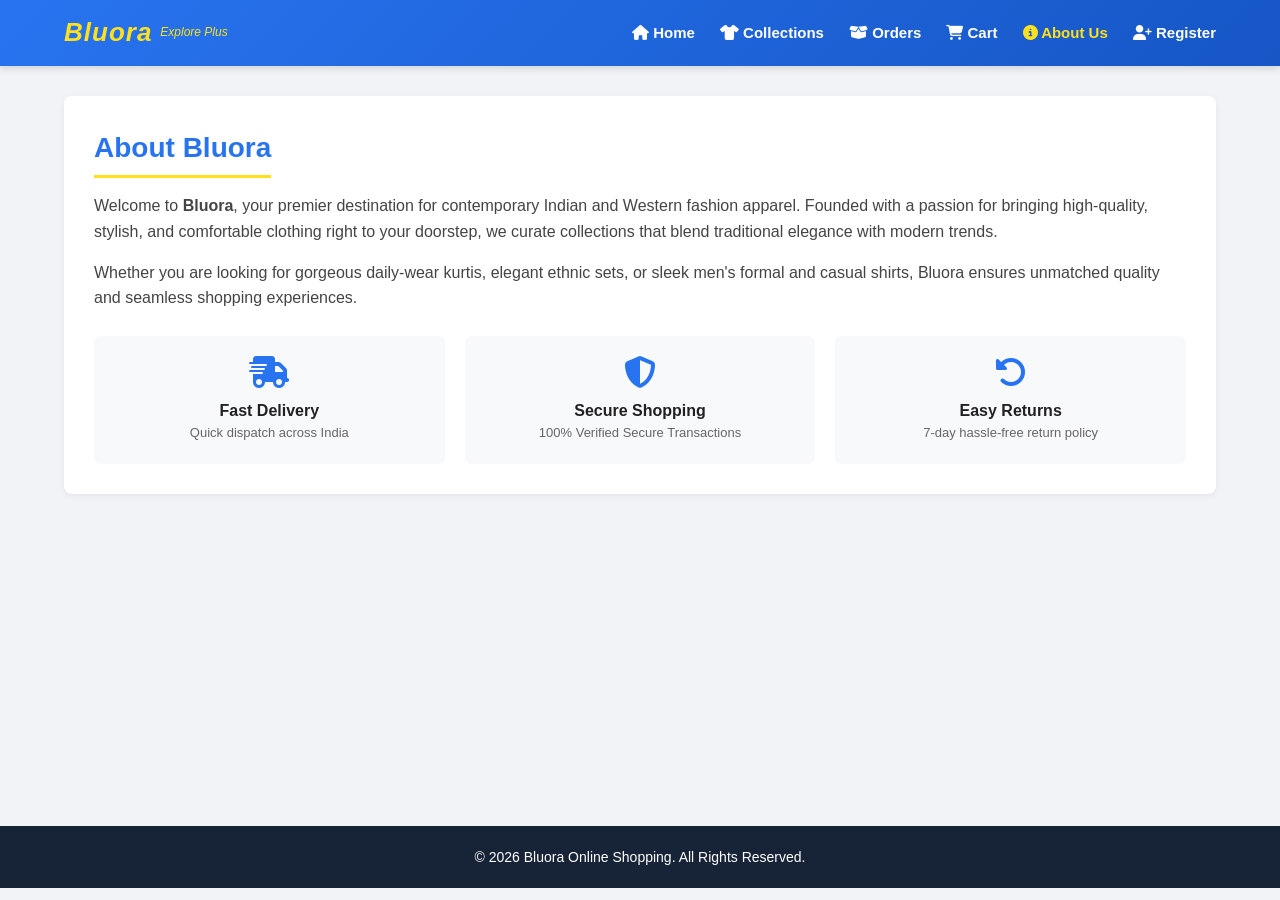
<file: about.html>
<!DOCTYPE html>
<html lang="en">
<head>
    <meta charset="UTF-8">
    <meta name="viewport" content="width=device-width, initial-scale=1.0">
    <title>Bluora - About Us</title>
    <link rel="stylesheet" href="https://cdnjs.cloudflare.com/ajax/libs/font-awesome/6.4.0/css/all.min.css">
    <link rel="stylesheet" href="style.css">
    <style>
        .about-content { background: white; padding: 30px; border-radius: 8px; box-shadow: 0 2px 6px rgba(0,0,0,0.06); }
        .about-content h2 { color: #2874f0; margin-bottom: 15px; }
    </style>
</head>
<body>
    <header>
        <div class="logo-area">
            <h1>Bluora</h1>
            <span style="font-size: 12px; color: #ffe11b; font-style: italic;">Explore Plus</span>
        </div>
        <nav>
            <ul>
                <li><a href="index.html"><i class="fa-solid fa-house"></i> Home</a></li>
                <li><a href="collections.html"><i class="fa-solid fa-shirt"></i> Collections</a></li>
                <li><a href="orders.html"><i class="fa-solid fa-box-open"></i> Orders</a></li>
                <li><a href="cart.html"><i class="fa-solid fa-cart-shopping"></i> Cart</a></li>
                <li><a href="about.html" class="active-nav"><i class="fa-solid fa-circle-info"></i> About Us</a></li>
                <li><a href="register.html"><i class="fa-solid fa-user-plus"></i> Register</a></li>
            </ul>
        </nav>
    </header>

    <div class="main-content">
        <div class="about-content">
            <h2 class="section-title">About Bluora</h2>
            <p style="font-size: 16px; color: #444; margin-bottom: 15px;">
                Welcome to <strong>Bluora</strong>, your premier destination for contemporary Indian and Western fashion apparel. Founded with a passion for bringing high-quality, stylish, and comfortable clothing right to your doorstep, we curate collections that blend traditional elegance with modern trends.
            </p>
            <p style="font-size: 16px; color: #444; margin-bottom: 15px;">
                Whether you are looking for gorgeous daily-wear kurtis, elegant ethnic sets, or sleek men's formal and casual shirts, Bluora ensures unmatched quality and seamless shopping experiences.
            </p>
            <div style="margin-top: 25px; display: grid; grid-template-columns: repeat(auto-fit, minmax(200px, 1fr)); gap: 20px; text-align: center;">
                <div style="background: #f8f9fa; padding: 20px; border-radius: 6px;">
                    <i class="fa-solid fa-truck-fast" style="font-size: 32px; color: #2874f0; margin-bottom: 10px;"></i>
                    <h4>Fast Delivery</h4>
                    <p style="font-size: 13px; color: #666;">Quick dispatch across India</p>
                </div>
                <div style="background: #f8f9fa; padding: 20px; border-radius: 6px;">
                    <i class="fa-solid fa-shield-halved" style="font-size: 32px; color: #2874f0; margin-bottom: 10px;"></i>
                    <h4>Secure Shopping</h4>
                    <p style="font-size: 13px; color: #666;">100% Verified Secure Transactions</p>
                </div>
                <div style="background: #f8f9fa; padding: 20px; border-radius: 6px;">
                    <i class="fa-solid fa-rotate-left" style="font-size: 32px; color: #2874f0; margin-bottom: 10px;"></i>
                    <h4>Easy Returns</h4>
                    <p style="font-size: 13px; color: #666;">7-day hassle-free return policy</p>
                </div>
            </div>
        </div>
    </div>

    <footer>
        <p>&copy; 2026 Bluora Online Shopping. All Rights Reserved.</p>
    </footer>
</body>
</html>
</file>
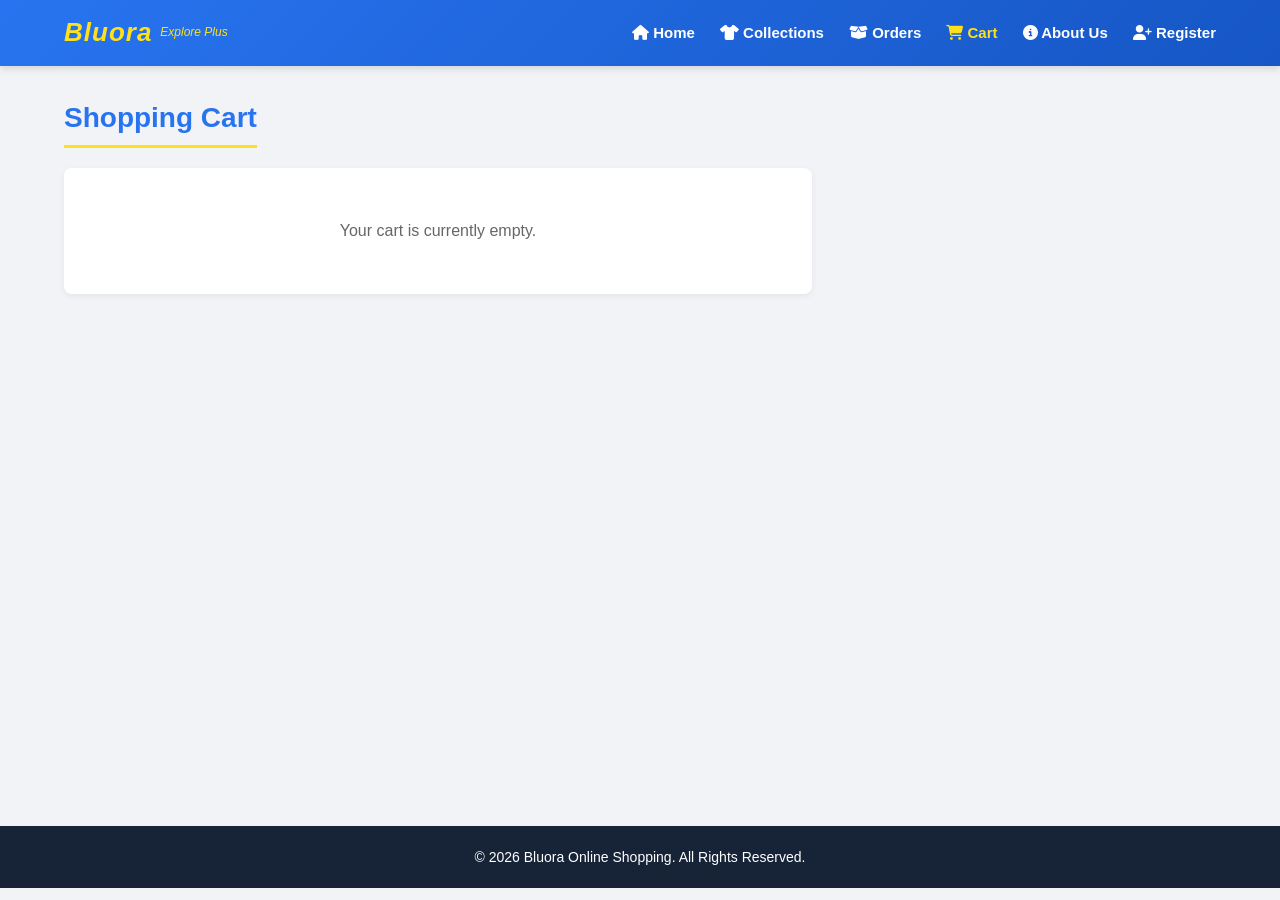
<file: cart.html>
<!DOCTYPE html>
<html lang="en">
<head>
    <meta charset="UTF-8">
    <meta name="viewport" content="width=device-width, initial-scale=1.0">
    <title>Bluora - Shopping Cart</title>
    <link rel="stylesheet" href="https://cdnjs.cloudflare.com/ajax/libs/font-awesome/6.4.0/css/all.min.css">
    <link rel="stylesheet" href="style.css">
    <style>
        .cart-layout { display: grid; grid-template-columns: 2fr 1fr; gap: 30px; }
        .cart-items-list { background: white; padding: 20px; border-radius: 8px; box-shadow: 0 2px 6px rgba(0,0,0,0.06); }
        .cart-item-row { display: flex; align-items: center; justify-content: space-between; padding: 15px 0; border-bottom: 1px solid #e0e0e0; }
        .cart-item-row img { width: 70px; height: 70px; object-fit: cover; border-radius: 4px; }
        .cart-summary { background: white; padding: 20px; border-radius: 8px; box-shadow: 0 2px 6px rgba(0,0,0,0.06); height: fit-content; }
        .cart-summary h3 { border-bottom: 2px solid #f1f3f6; padding-bottom: 10px; margin-bottom: 15px; }
        .summary-row { display: flex; justify-content: space-between; margin-bottom: 12px; font-size: 15px; }
        .summary-row.total { font-weight: bold; font-size: 18px; color: #2874f0; border-top: 1px dashed #ccc; padding-top: 10px; }
        .checkout-btn { background: #fb641b; color: white; width: 100%; padding: 12px; border: none; font-size: 16px; font-weight: bold; border-radius: 4px; cursor: pointer; margin-top: 15px; transition: background 0.3s; }
        .checkout-btn:hover { background: #e55310; }
    </style>
</head>
<body>
    <header>
        <div class="logo-area">
            <h1>Bluora</h1>
            <span style="font-size: 12px; color: #ffe11b; font-style: italic;">Explore Plus</span>
        </div>
        <nav>
            <ul>
                <li><a href="index.html"><i class="fa-solid fa-house"></i> Home</a></li>
                <li><a href="collections.html"><i class="fa-solid fa-shirt"></i> Collections</a></li>
                <li><a href="orders.html"><i class="fa-solid fa-box-open"></i> Orders</a></li>
                <li><a href="cart.html" class="active-nav"><i class="fa-solid fa-cart-shopping"></i> Cart</a></li>
                <li><a href="about.html"><i class="fa-solid fa-circle-info"></i> About Us</a></li>
                <li><a href="register.html"><i class="fa-solid fa-user-plus"></i> Register</a></li>
            </ul>
        </nav>
    </header>

    <div class="main-content">
        <h2 class="section-title">Shopping Cart</h2>
        <div class="cart-layout">
            <div class="cart-items-list" id="cart-items-container">
                <p style="color: #666; text-align: center; padding: 30px;">Your cart is currently empty.</p>
            </div>
            <div class="cart-summary" id="cart-summary-box" style="display: none;">
                <h3>Price Details</h3>
                <div class="summary-row">
                    <span>Subtotal</span>
                    <span id="summary-subtotal">₹0</span>
                </div>
                <div class="summary-row">
                    <span>Delivery Charges</span>
                    <span style="color: #388e3c; font-weight: 600;">FREE</span>
                </div>
                <div class="summary-row total">
                    <span>Total Amount</span>
                    <span id="summary-total">₹0</span>
                </div>
                <button class="checkout-btn" onclick="checkoutOrder()">Place Order & Ship</button>
            </div>
        </div>
    </div>

    <footer>
        <p>&copy; 2026 Bluora Online Shopping. All Rights Reserved.</p>
    </footer>

    <script>
        function loadCart() {
            let cart = JSON.parse(localStorage.getItem('bluoraCart')) || [];
            const container = document.getElementById('cart-items-container');
            const summaryBox = document.getElementById('cart-summary-box');

            if (cart.length === 0) {
                container.innerHTML = '<p style="color: #666; text-align: center; padding: 30px;">Your cart is currently empty.</p>';
                summaryBox.style.display = 'none';
                return;
            }

            summaryBox.style.display = 'block';
            container.innerHTML = '';
            let subtotal = 0;

            cart.forEach(item => {
                subtotal += item.price * item.quantity;
                const row = document.createElement('div');
                row.className = 'cart-item-row';
                row.innerHTML = `
                    <div style="display: flex; gap: 15px; align-items: center;">
                        <img src="${item.image}" alt="${item.name}">
                        <div>
                            <h4 style="margin-bottom: 4px; font-size: 15px;">${item.name}</h4>
                            <p style="color: #388e3c; font-weight: bold; margin-bottom: 0;">₹${item.price} x ${item.quantity}</p>
                        </div>
                    </div>
                    <button onclick="removeFromCart(${item.id})" style="background: #ff3e6c; color: white; border: none; padding: 6px 12px; border-radius: 4px; cursor: pointer;"><i class="fa-solid fa-trash"></i></button>
                `;
                container.appendChild(row);
            });

            document.getElementById('summary-subtotal').textContent = `₹${subtotal}`;
            document.getElementById('summary-total').textContent = `₹${subtotal}`;
        }

        function removeFromCart(productId) {
            let cart = JSON.parse(localStorage.getItem('bluoraCart')) || [];
            cart = cart.filter(item => item.id !== productId);
            localStorage.setItem('bluoraCart', JSON.stringify(cart));
            loadCart();
        }

        function checkoutOrder() {
            let cart = JSON.parse(localStorage.getItem('bluoraCart')) || [];
            if (cart.length === 0) return;

            let orders = JSON.parse(localStorage.getItem('bluoraOrders')) || [];
            const orderId = '#BLU-' + Math.floor(10000 + Math.random() * 90000);
            const dateStr = new Date().toLocaleDateString();

            cart.forEach(item => {
                orders.unshift({
                    orderId: orderId,
                    name: item.name,
                    price: item.price,
                    image: item.image,
                    date: dateStr,
                    status: "Ordered Successful! Your product has been shipped!"
                });
            });

            localStorage.setItem('bluoraOrders', JSON.stringify(orders));
            localStorage.removeItem('bluoraCart');

            alert("Ordered Successful! Your product has been shipped!");
            window.location.href = "orders.html";
        }

        window.onload = loadCart;
    </script>
</body>
</html>
</file>
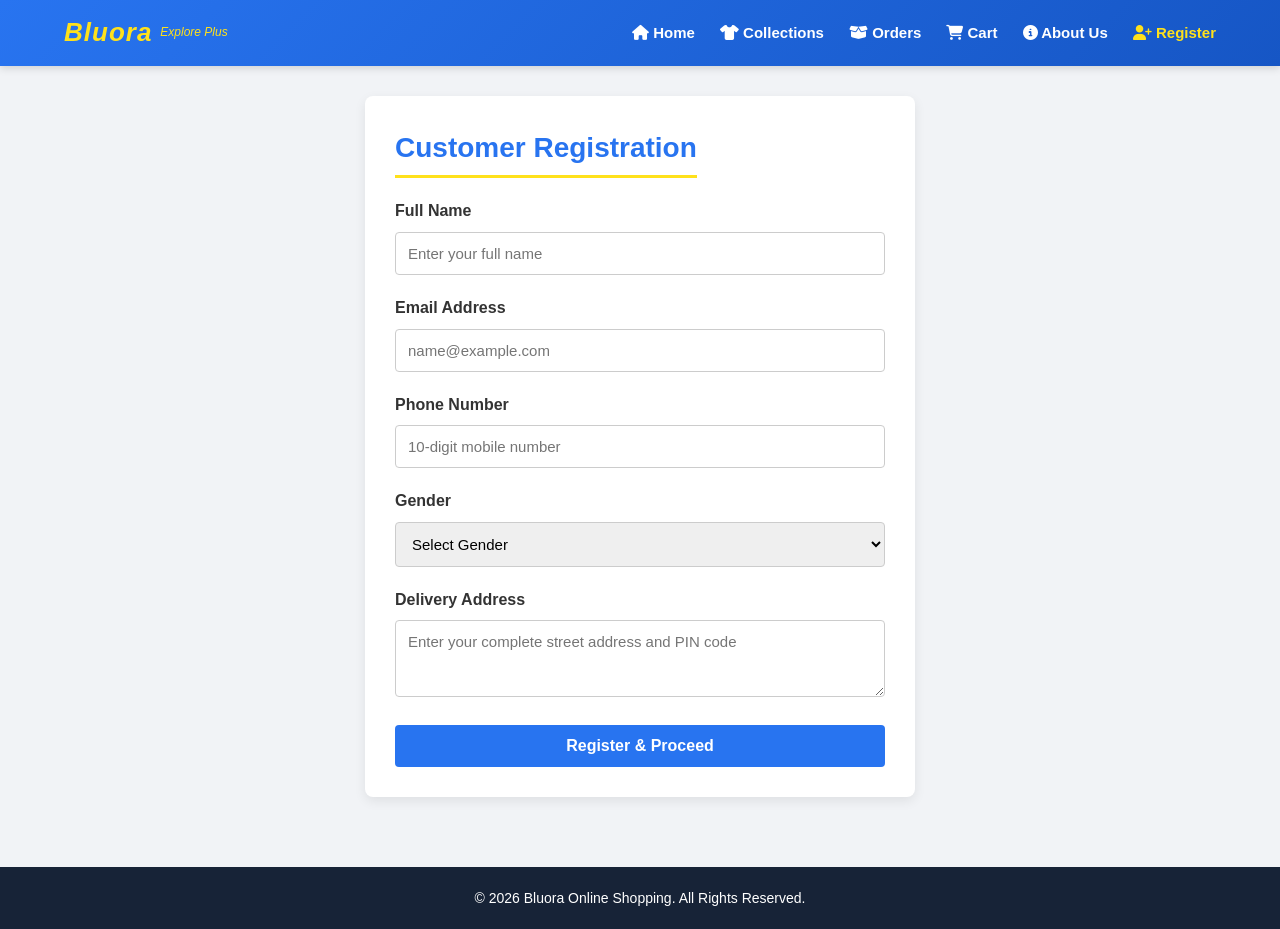
<file: register.html>
<!DOCTYPE html>
<html lang="en">
<head>
    <meta charset="UTF-8">
    <meta name="viewport" content="width=device-width, initial-scale=1.0">
    <title>Bluora - Register</title>
    <link rel="stylesheet" href="https://cdnjs.cloudflare.com/ajax/libs/font-awesome/6.4.0/css/all.min.css">
    <link rel="stylesheet" href="style.css">
    <style>
        .form-card { background: white; max-width: 550px; margin: 0 auto; padding: 30px; border-radius: 8px; box-shadow: 0 4px 12px rgba(0,0,0,0.08); }
        .form-group { margin-bottom: 20px; }
        .form-group label { display: block; font-weight: 600; margin-bottom: 8px; color: #333; }
        .form-group input, .form-group select, .form-group textarea { width: 100%; padding: 12px; border: 1px solid #ccc; border-radius: 4px; font-size: 15px; transition: border-color 0.3s; }
        .form-group input:focus, .form-group select:focus, .form-group textarea:focus { border-color: #2874f0; outline: none; }
        .submit-btn { background: #2874f0; color: white; border: none; width: 100%; padding: 12px; font-size: 16px; font-weight: bold; border-radius: 4px; cursor: pointer; transition: background 0.3s; }
        .submit-btn:hover { background: #1656c5; }
    </style>
</head>
<body>
    <header>
        <div class="logo-area">
            <h1>Bluora</h1>
            <span style="font-size: 12px; color: #ffe11b; font-style: italic;">Explore Plus</span>
        </div>
        <nav>
            <ul>
                <li><a href="index.html"><i class="fa-solid fa-house"></i> Home</a></li>
                <li><a href="collections.html"><i class="fa-solid fa-shirt"></i> Collections</a></li>
                <li><a href="orders.html"><i class="fa-solid fa-box-open"></i> Orders</a></li>
                <li><a href="cart.html"><i class="fa-solid fa-cart-shopping"></i> Cart</a></li>
                <li><a href="about.html"><i class="fa-solid fa-circle-info"></i> About Us</a></li>
                <li><a href="register.html" class="active-nav"><i class="fa-solid fa-user-plus"></i> Register</a></li>
            </ul>
        </nav>
    </header>

    <div class="main-content">
        <div class="form-card">
            <h2 class="section-title" style="margin-bottom: 20px;">Customer Registration</h2>
            <form onsubmit="handleRegister(event)">
                <div class="form-group">
                    <label for="reg-name">Full Name</label>
                    <input type="text" id="reg-name" placeholder="Enter your full name" required>
                </div>
                <div class="form-group">
                    <label for="reg-email">Email Address</label>
                    <input type="email" id="reg-email" placeholder="name@example.com" required>
                </div>
                <div class="form-group">
                    <label for="reg-phone">Phone Number</label>
                    <input type="tel" id="reg-phone" pattern="[0-9]{10}" placeholder="10-digit mobile number" required>
                </div>
                <div class="form-group">
                    <label for="reg-gender">Gender</label>
                    <select id="reg-gender" required>
                        <option value="">Select Gender</option>
                        <option value="Female">Female</option>
                        <option value="Male">Male</option>
                        <option value="Other">Other</option>
                    </select>
                </div>
                <div class="form-group">
                    <label for="reg-address">Delivery Address</label>
                    <textarea id="reg-address" rows="3" placeholder="Enter your complete street address and PIN code" required></textarea>
                </div>
                <button type="submit" class="submit-btn">Register & Proceed</button>
            </form>
        </div>
    </div>

    <footer>
        <p>&copy; 2026 Bluora Online Shopping. All Rights Reserved.</p>
    </footer>

    <script>
        function handleRegister(e) {
            e.preventDefault();
            const name = document.getElementById('reg-name').value;
            alert(`Registration successful! Welcome to Bluora, ${name}.`);
            window.location.href = "index.html";
        }
    </script>
</body>
</html>
</file>
<file: style.css>
/* Universal Selector & Box Model */
* {
    margin: 0;
    padding: 0;
    box-sizing: border-box;
    font-family: 'Segoe UI', Tahoma, Geneva, Verdana, sans-serif;
}

body {
    background-color: #f1f3f6;
    color: #212121;
    line-height: 1.6;
}

/* Flipkart-inspired Header Navbar */
header {
    background: linear-gradient(135deg, #2874f0, #1656c5);
    color: #ffffff;
    padding: 12px 5%;
    display: flex;
    justify-content: space-between;
    align-items: center;
    position: sticky;
    top: 0;
    z-index: 1000;
    box-shadow: 0 2px 8px rgba(0,0,0,0.15);
}

.logo-area {
    display: flex;
    align-items: center;
    gap: 8px;
}

.logo-area h1 {
    font-size: 26px;
    font-style: italic;
    font-weight: 800;
    color: #ffe11b;
    letter-spacing: 1px;
    margin: 0;
}

nav ul {
    display: flex;
    list-style: none;
    gap: 25px;
    align-items: center;
}

nav ul li a {
    color: #ffffff;
    text-decoration: none;
    font-weight: 600;
    font-size: 15px;
    transition: color 0.3s ease;
}

nav ul li a:hover, nav ul li a.active-nav {
    color: #ffe11b;
}

.main-content {
    padding: 30px 5%;
    min-height: 80vh;
}

.section-title {
    font-size: 28px;
    font-weight: 700;
    margin-bottom: 20px;
    color: #2874f0;
    border-bottom: 3px solid #ffe11b;
    display: inline-block;
    padding-bottom: 5px;
}

/* Footer */
footer {
    background: #172337;
    color: #ffffff;
    text-align: center;
    padding: 20px;
    margin-top: 40px;
    font-size: 14px;
}

@media (max-width: 768px) {
    header {
        flex-direction: column;
        gap: 12px;
    }
    nav ul {
        gap: 15px;
        flex-wrap: wrap;
        justify-content: center;
    }
}
</file>
